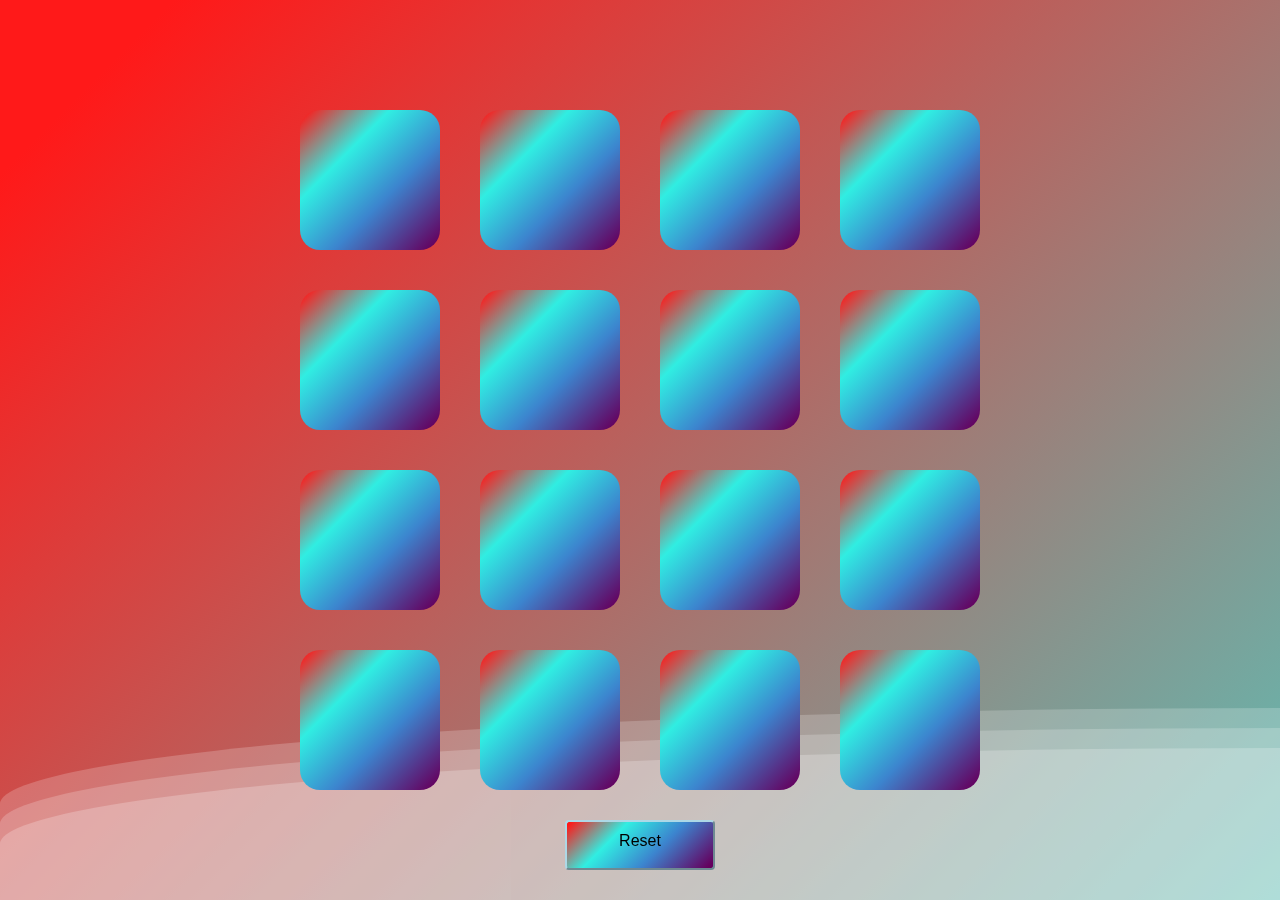
<file: gamePage.html>
<!DOCTYPE html>
<html lang="en">
	<head>
		<meta charset="UTF-8" />
		<title>game play</title>
		<link
			rel="stylesheet"
			href="style.css" />
		<meta
			name="viewport"
			content="width=device-width, initial-scale=1.0" />

		<link
			rel="stylesheet"
			href="https://fonts.googleapis.com/icon?family=Material+Icons" />
	</head>
	<body>
		<div>
			<div class="wave"></div>
			<div class="wave"></div>
			<div class="wave"></div>
		</div>
		<div class="board">
			<div
				id="cards-container"
				class="cards">
			</div>
		</div>

		<button id="reset">Reset</button>

		<script src="CardManager.js"></script>
	</body>
</html>
</file>
<file: style.css>
* {
  box-sizing: border-box;
}

body {
  margin: 0;
  padding: 0;
  font-family: -apple-system, BlinkMacSystemFont, sans-serif;

  overflow: auto;
  display: flex;
  flex-direction: column;
  height: 100vh;
  justify-content: center;
  align-items: center;

  background: linear-gradient(
    315deg,
    rgba(101, 0, 94, 1) 3%,
    rgba(60, 132, 206, 1) 38%,
    rgba(48, 238, 226, 1) 68%,
    rgba(255, 25, 25, 1) 98%
  );
  animation: gradient 15s ease infinite;
  background-size: 400% 400%;
  background-attachment: fixed;
}

.board {
  max-width: 1600px;
  border-radius: 20px;
}
.cards {
  display: grid;
  grid-template-columns: repeat(4, 1fr);
  width: 80dvh;
  aspect-ratio: 1;
  border-radius: 20px;
}
.card img {
  width: 40px;
}
.card {
  border-radius: 30px;
  margin: 20px;
  aspect-ratio: 1;
  width: calc(20dvh, -40px);

  cursor: pointer;
  transform-style: preserve-3d;
  transform-origin: center right;
  transition: transform 1s;
}
.card.is-flipped {
  transform: translateX(-100%) rotateY(-180deg);
}
.key {
  position: absolute;
  width: 100%;
  height: 100%;
  line-height: 260px;
  color: black;
  font-weight: bold;
  font-size: 40px;
  backface-visibility: hidden;
  display: flex;
  justify-content: center;
  align-items: center;
}
.view-front {
  background: linear-gradient(
    315deg,
    rgba(101, 0, 94, 1) 3%,
    rgba(60, 132, 206, 1) 38%,
    rgba(48, 238, 226, 1) 68%,
    rgba(255, 25, 25, 1) 98%
  );
  border-radius: 20px;
}

.view-back {
  background: linear-gradient(
    315deg,
    rgba(101, 0, 94, 1) 3%,
    rgb(214, 108, 59) 38%,
    rgb(109, 189, 34) 68%,
    rgba(255, 25, 25, 1) 98%
  );
  border-radius: 20px;
  transform: rotateY(180deg);
}

@keyframes gradient {
  0% {
    background-position: 0% 0%;
  }
  50% {
    background-position: 100% 100%;
  }
  100% {
    background-position: 0% 0%;
  }
}

.wave {
  background: rgb(255 255 255 / 25%);
  border-radius: 1000% 1000% 0 0;
  position: fixed;
  width: 200%;
  height: 12em;
  animation: wave 10s -3s linear infinite;
  transform: translate3d(0, 0, 0);
  opacity: 0.8;
  bottom: 0;
  left: 0;
  z-index: -1;
}

.wave:nth-of-type(2) {
  bottom: -1.25em;
  animation: wave 18s linear reverse infinite;
  opacity: 0.8;
}

.wave:nth-of-type(3) {
  bottom: -2.5em;
  animation: wave 20s -1s reverse infinite;
  opacity: 0.9;
}

@keyframes wave {
  2% {
    transform: translateX(1);
  }

  25% {
    transform: translateX(-25%);
  }

  50% {
    transform: translateX(-50%);
  }

  75% {
    transform: translateX(-25%);
  }

  100% {
    transform: translateX(1);
  }
}
button {
  display: flex;
  justify-content: center;
  align-content: center;
  padding-top: 10px;

  height: 50px;
  width: 150px;

  border-radius: 4px;
  border-color: lightblue;
  background: linear-gradient(
    315deg,
    rgba(101, 0, 94, 1) 3%,
    rgba(60, 132, 206, 1) 38%,
    rgba(48, 238, 226, 1) 68%,
    rgba(255, 25, 25, 1) 98%
  );
  font-size: medium;
  font: bold;
}
#reset {
  margin: 10px;
  top: 90%;
  bottom: 10%;
  position: absolute;
}
h1,
h3 {
  display: flex;
  flex-direction: column;
  justify-content: top;
  text-align: center;
  margin: 20px 400px 20px 400px;
  color: white;
}

.head {
  text-align: center;
  color: white;
}
h1 {
  padding-bottom: 400px;
}
</file>
